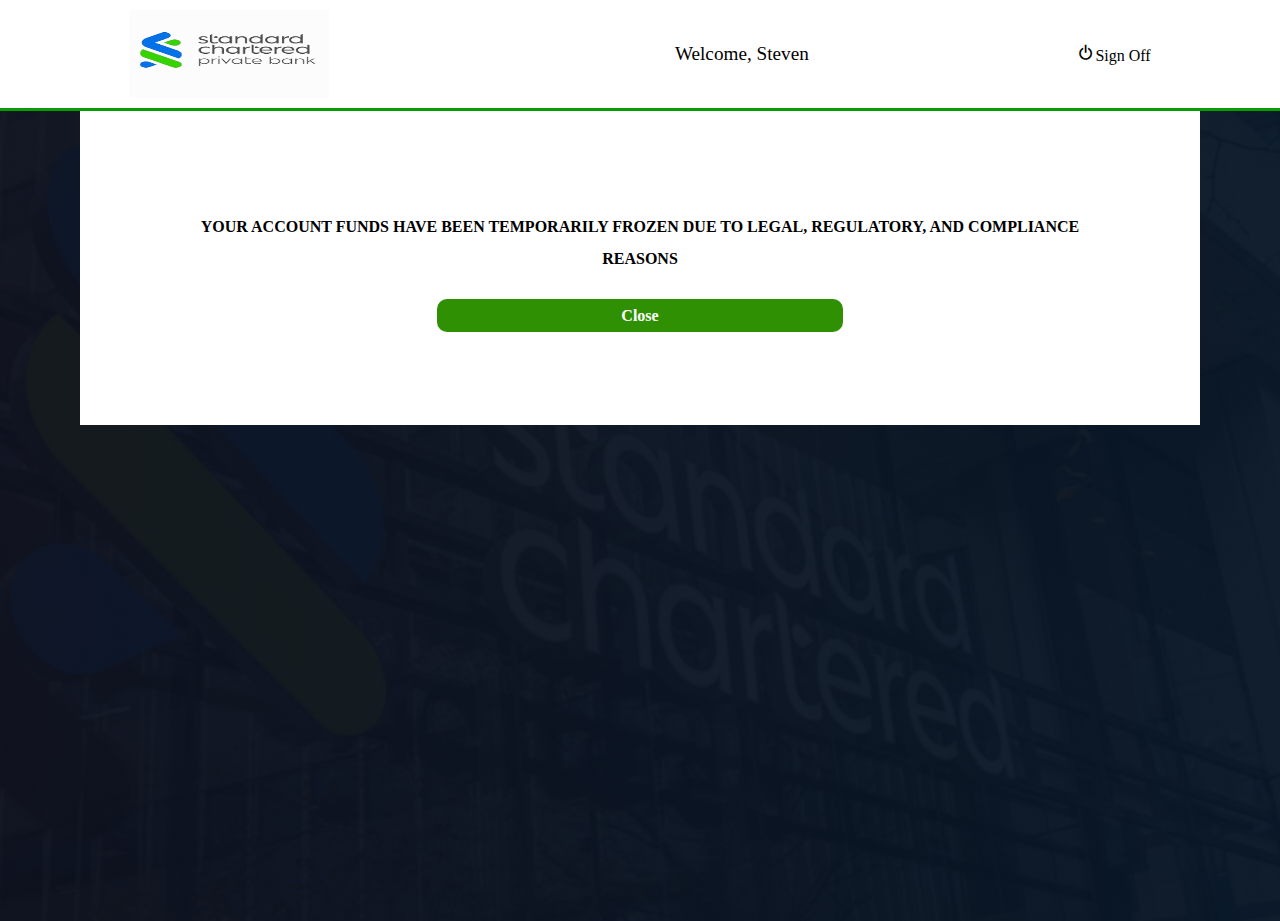
<file: letter.html>
<!DOCTYPE html>
<html lang="en">
<head>
    <meta charset="UTF-8">
    <meta name="viewport" content="width=device-width, initial-scale=1.0">
    <title>Dashboard</title>

    
     <link rel="stylesheet" href="letter.css">

    <link rel="stylesheet"
  href="https://unpkg.com/boxicons@latest/css/boxicons.min.css">

  <link rel="stylesheet" href="https://cdnjs.cloudflare.com/ajax/libs/font-awesome/6.5.2/css/all.min.css" integrity="sha512-SnH5WK+bZxgPHs44uWIX+LLJAJ9/2PkPKZ5QiAj6Ta86w+fsb2TkcmfRyVX3pBnMFcV7oQPJkl9QevSCWr3W6A==" crossorigin="anonymous" referrerpolicy="no-referrer" />
</head>
<body>
    <header>
        <button class="logo">
            <img src="sbclogo-removebg-preview.png" alt="" height="80px" width="200px">
        </button>
        <div class="nav-links">
            <ul class="navlinks">
                <li><i class='bx bx-search-alt-2' ></i></li>
                <li><i class='bx bx-user-circle'></i><a href="#">Welcome, Steven</a></li>
            </ul>
        </div>
        <div class="off">
            <li><i class='bx bx-power-off'></i><a href="./index.html">Sign Off</a></li>
        </div>
    </header>
    <div class="letter">
        <div class="letter-content">
            <p>Your account funds have been temporarily frozen due to legal, regulatory, and compliance reasons</p>
            <a href="transfer.html" class="close-letter">Close</a>
        </div>
    </div>
</body>
</html>
</file>
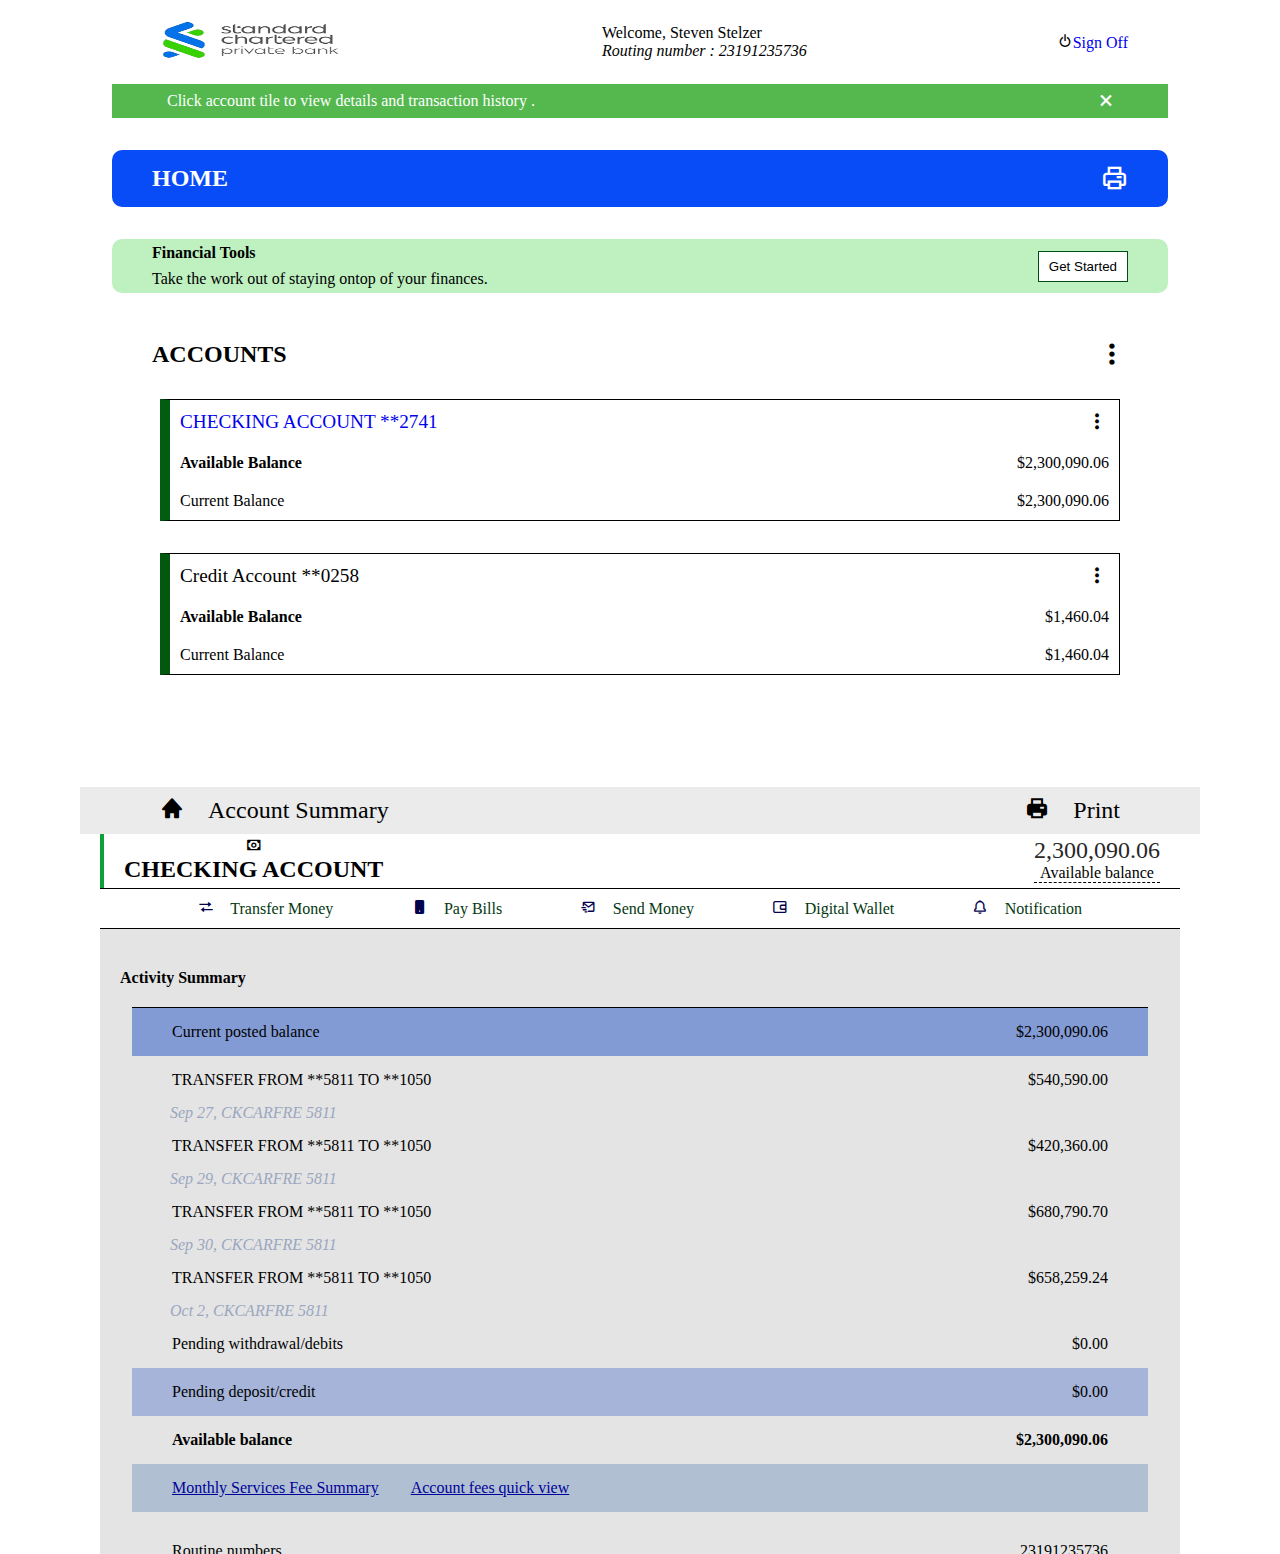
<file: transfer.html>
<!DOCTYPE html>
<html lang="en">
<head>
    <meta charset="UTF-8">
    <meta name="viewport" content="width=device-width, initial-scale=1.0">
    <title>Trusted Community Banking & Mortgage Lender in Chicago, IL</title>

    <link rel="stylesheet" href="transfer.css">

    <link rel="stylesheet"
    href="https://cdn.jsdelivr.net/npm/boxicons@latest/css/boxicons.min.css">

    <!-- <script src="script.js"></script> -->
    
</head>
<body>
    <header>
        <div class="logo">
            <img src="./sbclogo-removebg-preview.png" alt="">
        </div>
        <div class="name">
            <p>Welcome, Steven Stelzer</p>
            <i>Routing number : 23191235736</i>
        </div>
        <div class="off">
            <li><i class='bx bx-power-off'></i><a href="index.html">Sign Off</a></li>
        </div>
    </header>
    <div class="second_head">
        <p>Click account tile to view details and transaction history . </p>
        <i class='bx bx-x'></i>
    </div>

    <div class="home">
        <h4>HOME</h4>
        <i class='bx bx-printer'></i>
    </div>

    <div class="tools">
        <div class="ftools">
            <h5>Financial Tools</h5>
            <p>Take the work out of staying ontop of your finances. </p>
        </div>

        <button>Get Started</button>
    </div>

    <div class="accounts">
        <div class="acc_title">
            <h2>ACCOUNTS</h2>
            <i class='bx bx-dots-vertical-rounded'></i>
        </div>

        <div class="checking">
            <div class="check_acc">
                <h2><a href="#dashboard">CHECKING ACCOUNT **2741</a></h2>
                <i class='bx bx-dots-vertical-rounded'></i>
            </div>

            <div class="available">
                <h6>Available Balance</h6>
                <p>$2,300,090.06</p>
            </div>

            <div class="current">
                <h6>Current Balance</h6>
                <p>$2,300,090.06</p>
            </div>
        </div>


        <div class="savings">
            <div class="check_acc">
                <h2>Credit Account **0258</h2>
                <i class='bx bx-dots-vertical-rounded'></i>
            </div>

            <div class="available">
                <h6>Available Balance</h6>
                <p>$1,460.04</p>
            </div>

            <div class="current">
                <h6>Current Balance</h6>
                <p>$1,460.04</p>
            </div>
        </div>

    </div>
 
    <!-- dashboard from wells -->

  <section class="summay">
    <div class="sum">
        <span>
            <i class='bx bxs-home'></i>
        <p>Account Summary</p>
        </span>

        <span>
            <i class='bx bxs-printer' ></i>
            <p>Print</p>
        </span>

    </div>

  </section>

  <section class="dashboard_container" id="dashboard">
    <div class="dashboard_content">
       <div class="checkings">
        <div class="checkng">
            <span>
            <i class='bx bx-money'></i>
            <h2>CHECKING ACCOUNT</h2>
            </span>
        </div>
        <div class="checking_amount">
            <h2>2,300,090.06</h2>
            <p>Available balance</p>
        </div>
       </div>
       <div class="transfered">
       <ul class="transfer-navlinks">
             <li>
                <span><i class='bx bx-transfer'></i></span>
                <a href="letter.html">Transfer Money</a>
            </li>
            <li>
                <span><i class='bx bxs-mobile'></i></span>
                <a href="letter.html">Pay Bills</a>
            </li>
            <li>
                <span><i class='bx bx-mail-send'></i></span>
                <a href="letter.html">Send Money</a>
            </li>
            <li>
                <span><i class='bx bx-wallet-alt' ></i></span>
                <a href="letter.html">Digital Wallet</a>
            </li>
            <li>
                <span><i class='bx bx-bell'></i></span>
                <a href="#">Notification</a>
            </li>
        
       </ul>
       </div>
       <div class="summary">
        <h6>Activity Summary</h6>
        <span class="current">
            <a href="#">Current posted balance</a>
            <p>$2,300,090.06</p>
        </span>
        <span class="debit"> 
            <a href="letter.html">TRANSFER FROM **5811 TO **1050</a>
            <p>$540,590.00</p>
        </span>
        <i>Sep 27, CKCARFRE 5811</i>
        <span class="debit"> 
            <a href="letter.html">TRANSFER FROM **5811 TO **1050</a>
            <p>$420,360.00</p>
        </span>
        <i>Sep 29, CKCARFRE 5811</i>
        <span class="debit"> 
            <a href="letter.html">TRANSFER FROM **5811 TO **1050</a>
            <p>$680,790.70</p>
        </span>
        <i>Sep 30, CKCARFRE 5811</i>
        <span class="debit"> 
            <a href="letter.html">TRANSFER FROM **5811 TO **1050</a>
            <p>$658,259.24</p>
        </span>
        <i>Oct 2, CKCARFRE 5811</i>
        <span class="debit"> 
            <a href="letter.html">Pending withdrawal/debits</a>
            <p>$0.00</p>
        </span>
        <span class="credit">
            <a href="#">Pending deposit/credit</a>
            <p>$0.00</p>
        </span>
        <span class="balance"> 
            <a href="#">Available balance</a>
            <p>$2,300,090.06</p>
        </span>
        <span class="view">
            <a href="#">Monthly Services Fee Summary</a>
            <a href="#">Account fees quick view</a>
        </span>
        <span class="routine">
            <a href="#">Routine numbers</a>
            <p>23191235736</p>
        </span>
        <span class="routine">
            <a href="#">Account number</a>
            <p>2706531050</p>
        </span>
       </div>
       <!-- Agreement -->

<section class="agreement" id="agreement">
<i>Online Banking Service Agreement</i>
<p>
    Investment products and services are offered through Standard Chartered Advisors. Standard Chartered Advisors is a trade name used by Standard Chartered Bank Clearing Services, LLC (SCBCS) and Standard Chartered Bank Advisors Financial Network, LLC, Members SIPC, separate registered broker-dealers and non-bank affiliates of Standard Chartered & Company.

The Private Bank is an experience level for qualifying clients of Standard Chartered Wealth and Investment Management (WIM). WIM offers financial products and services through affiliates of Standard Chartered Bank & Company. Bank products and services are available through Standard Chartered, N.A., Member FDIC.

FICO is a registered trademark of Fair Isaac Corporation in the United States and other countries.

PazeSM and the PazeSM related marks are wholly owned by Early Warning Services, LLC and are used herein under license.

QuickBooks and Quicken are trademarks of Intuit Inc. registered in the United States and other countries.

Xero is a trademark of Xero Limited.

Zelle® and the Zelle® related marks are wholly owned by Early Warning Services, LLC and are used herein under license. <br>

Deposit products offered by Standard Chartered Bank, N.A. Member FDIC. <br>

RSNIP-06112025-6152963.1.1 <br>

LRC-1123
</p>

    <div class="agreement__table">
        <table>
            <tr>
                <th>Are Not FDIC Insured</th>
                <th>Are Not Bank Guaranteed</th>
                <th>May Lose Value</th>
            </tr>
            <tr>
                <td>Are Not Deposits</td>
                <td>Are Not Insured by Any Federal Government Agency</td>
                <td>Are Not a Condition to Any Banking Service or Activity</td>
            </tr>
        </table>
    </div>
</section>

    </div>
</section>


</body>
</html>
</file>
<file: letter.css>
* {
    padding: 0;
    margin: 0;
    text-decoration: none;
    box-sizing: border-box;
    list-style: none;
}
header {
    display: flex;
    justify-content: space-around;
    align-items: center;
    background-color: rgb(255, 255, 255);
    padding: 10px 12px;
    border-bottom: 3px solid rgb(10, 156, 5);
}
.navlinks {
    display: flex;
    align-items: center;
    gap: 1.5rem;
}
.logo {
    border: none;
    font-size: 2rem;
    font-weight: 600;
    color: #fff;
    background-color: rgb(252, 252, 252);
    font-family: 'Times New Roman', Times, serif;
}
.navlinks li  {
    color: rgb(0, 0, 0);
    font-size: 0.8rem;
    display: flex;
    text-align: center;
    align-items: center;
    border-right: 1px solid #fff;
    padding-right: 2rem;
}
.navlinks a {
    color: #000000;
    font-size: 1.2rem;
}
.off li a {
    color: #000000;
    align-items: center;
    text-align: center;
}
.off li .bx {
    color: #000000;
    font-size: 1.2rem;
    align-items: center;
    text-align: center;
}
.navlinks .bx {
    font-size: 1.7rem;
    color: #fff;
    align-items: center;
    text-align: center;
}
.letter {
    /* background-color: rgba(4, 60, 214, 0.837); */
    background-image: linear-gradient(0deg, rgba(9, 9, 9, 0.8), rgba(9, 9, 9, 0.8)), url(./SCB\ Back.jpg);
    background-position: center;
    background-size: cover;
    height: 90vh;
    /* position: absolute; */
    /* width: 100%; */
}
.letter-content {
    background-color: #fff;
    margin: 0rem 5rem;
    padding: 100px 100px;
    align-items: center;
    text-align: center;
}
.letter-content p {
    font-weight: bold;
    line-height: 2rem;
    margin-bottom: 2rem;
    text-transform: uppercase;
}
.letter-content p a {
    text-decoration: underline;
}
.close-letter {
    padding: 8px 20%;
    border: none;
    background-color: rgb(48, 144, 4);
    border-radius: 10px;
    margin-top: 3rem;
    /* margin-left: 20rem; */
}
.close-letter  {
    color: #fff;
    font-weight: 600;
}

@media  (max-width: 455px) {
    header {
        display: flex;
        justify-content: space-between;
    }
    header .nav-links {
        display: none;
    }
    header .logo {
        font-size: 1.2rem;
    }
    .dashboard_header {
        display: none;
    }
    .letter-content {
        margin: 0rem 2rem;
        padding: 10px 10px;
    }
}
@media  (max-width: 400px) {
    header {
        display: flex;
        justify-content: space-between;
    }
    header .nav-links {
        display: none;
    }
    header .logo {
        font-size: 1.2rem;
    }
    .dashboard_header {
        display: none;
    }
    .letter-content {
        margin: 0rem 2rem;
        padding: 10px 10px;
    }
}

@media  (max-width: 410px) {
    header {
        display: flex;
        justify-content: space-between;
    }
    header .nav-links {
        display: none;
    }
    header .logo {
        font-size: 1.2rem;
    }
    .dashboard_header {
        display: none;
    }
    .letter-content {
        margin: 0rem 2rem;
        padding: 10px 10px;
    }
}

@media  (max-width: 375px) {
    header {
        display: flex;
        justify-content: space-between;
    }
    header .nav-links {
        display: none;
    }
    header .logo {
        font-size: 1.2rem;
    }
    .dashboard_header {
        display: none;
    }
    .letter-content {
        margin: 0rem 2rem;
        padding: 10px 10px;
    }
}
@media  (max-width: 365px) {
    header {
        display: flex;
        justify-content: space-between;
    }
    header .nav-links {
        display: none;
    }
    header .logo {
        font-size: 1.2rem;
    }
    .dashboard_header {
        display: none;
    }
    .letter-content {
        margin: 0rem 2rem;
        padding: 10px 10px;
    }
}
</file>
<file: transfer.css>
* {
    padding: 0;
    margin: 0;
    box-sizing: border-box;
    text-decoration: none;
    list-style: none;
}
header {
    display: flex;
    justify-content: space-between;
    align-items: center;
    padding: 0 40px;
    margin: 0 7rem;
}
header .logo img {
    height: 80px;
    width: 200px;
}
.second_head {
    display: flex;
    justify-content: space-between;
    align-items: center;
    padding: 5px 40px;
    margin: 0 7rem;
    background-color: rgba(8, 153, 1, 0.693);
    color: white;
    margin-bottom: 2rem;
}
.second_head .bx {
    font-size: 1.5rem;
    padding-right: 10px;
    cursor: pointer;
}
.second_head p {
    padding-left: 15px;
}
.home {
    display: flex;
    justify-content: space-between;
    align-items: center;
    padding: 15px 40px;
    margin: 0 7rem;
    background-color: rgb(8, 76, 247);
    border-radius: 10px;
    margin-bottom: 2rem;
}
.home .bx {
    font-size: 1.7rem;
    cursor: pointer;
    color: #fff;
}
.home h4 {
    font-size: 1.5rem;
    color: #fff;
}
.tools {
    display: flex;
    justify-content: space-between;
    align-items: center;
    padding: 5px 40px;
    margin: 0 7rem;
    background-color: rgb(191, 240, 192);
    border-radius: 10px;
    margin-bottom: 2.5rem;
}
.tools .ftools h5 {
    font-size: 1rem;
    margin-bottom: 0.5rem;
}
.tools button {
    color: gb(2, 77, 22);
    padding: 7px 10px;
    border: 1px solid rgb(2, 77, 22);
    background-color: #fff;
    cursor: pointer;

}
.accounts .acc_title {
    display: flex;
    justify-content: space-between;
    align-items: center;
    padding: 5px 40px;
    margin: 0 7rem;
    margin-bottom: 1.5rem;

}
.accounts .acc_title .bx {
    font-size: 2rem;
}
.checking {
    border: 1px solid black;
    margin: 0 10rem;
    border-left: 10px solid rgb(3, 93, 16);
    margin-bottom: 2rem;
}
.checking:hover {
    background-color: aliceblue;
    cursor: pointer;
}
.checking .check_acc {
    display: flex;
    justify-content: space-between;
    align-items: center;
    padding: 10px;
    /* margin: 0 7rem; */
}
.checking .check_acc:hover {
    text-decoration: underline;
}
.checking .check_acc h2 {
    font-size: 1.2rem;
    font-weight: 100;
}
.checking .check_acc .bx {
    font-size: 1.5rem;
}
.checking .available {
    display: flex;
    justify-content: space-between;
    align-items: center;
    padding: 10px;
    /* margin: 0 7rem; */
}
.checking .current {
    display: flex;
    justify-content: space-between;
    align-items: center;
    padding: 10px;
    /* margin: 0 7rem; */
}
.checking .available h6 {
    font-size: 1rem;
}
.checking .current h6 {
    font-size: 1rem;
    font-weight: 100;
}


.savings {
    border: 1px solid black;
    margin: 0 10rem;
    border-left: 10px solid rgb(2, 88, 14);
    margin-bottom: 7rem;
}
.savings:hover {
    background-color: aliceblue;
    cursor: pointer;
}
.savings .check_acc {
    display: flex;
    justify-content: space-between;
    align-items: center;
    padding: 10px;
    /* margin: 0 7rem; */
}
.savings .check_acc h2 {
    font-size: 1.2rem;
    font-weight: 100;
}
.savings .check_acc .bx {
    font-size: 1.5rem;
}
.savings .available {
    display: flex;
    justify-content: space-between;
    align-items: center;
    padding: 10px;
    /* margin: 0 7rem; */
}
.savings .current {
    display: flex;
    justify-content: space-between;
    align-items: center;
    padding: 10px;
    /* margin: 0 7rem; */
}
.savings .available h6 {
    font-size: 1rem;
}
.savings .current h6 {
    font-size: 1rem;
    font-weight: 100;
}

/* dashboard from wells  */


.summay .sum {
    display: flex;
    justify-content: space-between;
    align-items: center;
    padding: 10px 80px;
    margin: 0 5rem;
    background-color: #ebebeb;
}
.summay .sum span {
    display: flex;
    gap: 1.5rem;
    font-size: 1.5rem;
}

.dashboard_container {
    background-size: cover;
    background-position: center;
    width: 100%;
    height: 80vh;
    background-attachment: fixed;
    overflow-y: scroll;
    overflow-x: hidden;
    padding: 20px;
    box-sizing: border-box;
}
.dashboard_content {
    background-color: #fff;
    margin-top: -1.4rem;
    margin-left: 5rem;
    margin-right: 5rem;
    /* border-bottom: 2px solid #000; */
}
.checkings {
    display: flex;
    align-items: center;
    text-align: center;
    justify-content: space-between;
    padding: 5px 20px;
    border-left: 4px solid rgb(10, 161, 56);
}
.checking span {
    display: flex;
    align-items: center;
}
.checking span .bx {
    font-size: 2rem;
    padding-right: 1rem;
}
.checking span h2 {
    font-weight: 550;
    font-size: 1.2rem;
    color: rgb(129, 6, 6);
}
.checking .acc {
    gap: 1.5rem;
    font-size: 0.8rem;
    padding-left: 45px;
    color: rgb(10, 10, 42);
   cursor: pointer;
}
.checking .acc p {
    border-bottom: 1.5px dashed rgb(16, 16, 78);
}
.checking_amount h2 {
    font-size: 1.5rem;
    font-weight: 400;
    color: #292828;
}
.checking_amount p {
    border-bottom: 1.5px dashed #000;
}
.transfer-navlinks {
    display: flex;
    align-items: center;
    justify-content: space-evenly;
    padding: 10px 20px;
    border-bottom: 1px solid #000;
    border-top: 1px solid #000;
}
.transfer-navlinks a {
    color: rgb(4, 56, 18);
}
.transfer-navlinks a:hover {
    text-decoration: underline;
}
.transfer-navlinks .bx {
    color: rgb(3, 3, 78);
    padding-right: 0.8rem;
}

.summary {
    background-color: #e4e4e4;
}
.summary i {
    padding-left: 70px;
    color: #9ba7c0;
}
.summary h6 {
    padding-top: 40px;
    padding-left: 20px;
    padding-bottom: 20px;
    font-size: 1rem;
    font-weight: 550;
}
.summary span {
    display: flex;
    align-items: center;
    justify-content: space-between;
}
.summary .current {
    background-color: rgb(131, 155, 213);
    padding: 15px 40px;
    margin: 0 2rem;
    border-top: 1px solid #000;
}
.summary .current a {
    color: #000;
}
.summary .debit {
    padding: 15px 40px;
    margin: 0 2rem;
}
.summary .debit a {
    color: #000;
}
.summary .debit a:hover {
    text-decoration: underline;
}
.summary .credit {
    background-color: rgb(166, 180, 217);
    padding: 15px 40px;
    margin: 0 2rem;
}
.summary .credit a {
    color: #000;
}
.summary .balance {
    padding: 15px 40px;
    margin: 0 2rem;
}
.summary .balance a {
    color: #000;
    font-weight: 700;
}
.summary .balance p {
    font-weight: 700;
}
.summary .view {
    background-color: rgb(176, 192, 210);
    padding: 15px 40px;
    margin: 0 2rem;
    justify-content: left;
    gap: 2rem;
}
.summary .view a {
    color: rgb(0, 0, 154);
    text-decoration: underline;
}
.summary .routine {
    padding: 30px 40px 40px 40px;
    margin: 0 2rem;
}
.summary .routine a {
    color: #000;
    
}

.agreement {
    display: grid;
    align-items: center;
    background-color: #d5d4d4;
}
.agreement i {
    margin: 1.5rem 0 1rem 4rem;
    color: blue;
}
.agreement p {
    display: flex;
    align-items: center;
    margin: 0 4rem;
    line-height: 2rem;
    padding-bottom: 3rem;
}
.agreement__table {
    color: black;
}
table,th,td {
    border: 2px solid;
    /* width: 50%; */
    border-collapse: collapse;
    padding: 20px;
    margin: 3rem;
}
th {
    text-align: center;
    font-size: 1.5rem;
}
td{
    text-align: center;
    font-size: 1.5rem;
}



@media  (max-width: 1200px) {
    header {
        padding: 0;
        margin: 0 2rem;
    }
    header .logo img {
        height: 50px;
        width: 100px;
    }
    header .name {
        display: none;
    }
    header .off {
        font-size: 1rem;
    }
    header .off .bx {
        display: none;
    }
    .second_head {
        display: none;
    }
    .home {
        padding: 10px;
        margin: 0;
    }
    .tools {
        padding: 10px;
        margin: 1rem 0;
    }
    .tools .ftools p {
        font-size: 1rem;
    }
    .accounts .acc_title {
        padding: 5px;
        margin: 0;
    }
    .checking {
        margin: 0;
        margin-bottom: 2rem;
    }
    .savings {
        margin: 0;
        margin-bottom: 7rem;
    }
    .summay .sum {
        padding: 7px 0;
        margin: 0;
    }
    .summay .sum span {
        font-size: 1rem;
    }
    .dashboard_content {
        margin-left: 0;
        margin-right: 0;
    }
    .checkings {
        padding: 5px;
    }
    .checkings span .bx  {
        display: none;
    }
    .checkings span h2 {
        font-size: 1rem;
        padding-right: 8rem;
    }
    .checkings .checking_amount h2 {
        font-size: 0.8rem;
        font-weight: bolder;
    }
    .checkings .checking_amount p {
        font-size: 0.8rem;
    }
    .transfer-navlinks .bx {
        display: none;
    }
    .transfer-navlinks {
        padding: 5px;
    }
    .transfer-navlinks a {
        color: rgb(187, 159, 2);
        font-weight: bolder;
    }
    

    .summary .current {
        padding: 15px 5px;
        margin: 0 ;
    }
    .summary .current a {
        font-size: 0.9rem;
        width: 100px;
    }
    .summary .debit {
        padding: 15px 5px;
        margin: 0;
    }
    .summary .debit a {
        font-size: 0.9rem;
        width: 100px;
    }
    .summary .credit {
        padding: 15px 5px;
        margin: 0;
    }
    .summary .credit a {
        font-size: 0.9rem;
        width: 100px;
    }
    .summary .balance {
        padding: 15px 5px;
        margin: 0;
    }
    .summary .balance a {
        font-size: 0.9rem;
        width: 100px;
    }
    .summary .view {
        padding: 15px 7px;
        margin: 0;
        gap: 3rem;
    }
    .summary .view a {
        font-size: 1rem;
    }
    .summary .routine {
        padding: 30px 7px 40px 7px;
        margin: 0;
    }
    .summary .routine a {
        font-weight: bold;
    }
    .agreement {
        width: 100%;
        margin-top: 5rem;
    }
    .agreement p {
        width: 100%;
        margin: 0;
        padding-left: 10px;
    }
    .agreement i {
        text-decoration: underline;
    }
    .agreement__table {
        width: 400px;
    }
    table,th,td {
        margin: 0;
        width: 700px;
    }
    th {
        font-size: 0.9rem;
    }
    td{
        font-size: 0.8rem;
    }
}


@media  (max-width: 1000px) {
    header {
        padding: 0;
        margin: 0 2rem;
    }
    header .logo img {
        height: 50px;
        width: 100px;
    }
    header .name {
        display: none;
    }
    header .off {
        font-size: 1rem;
    }
    header .off .bx {
        display: none;
    }
    .second_head {
        display: none;
    }
    .home {
        padding: 10px;
        margin: 0;
    }
    .tools {
        padding: 10px;
        margin: 1rem 0;
    }
    .tools .ftools p {
        font-size: 1rem;
    }
    .accounts .acc_title {
        padding: 5px;
        margin: 0;
    }
    .checking {
        margin: 0;
        margin-bottom: 2rem;
    }
    .savings {
        margin: 0;
        margin-bottom: 7rem;
    }
    .summay .sum {
        padding: 7px 0;
        margin: 0;
    }
    .summay .sum span {
        font-size: 1rem;
    }
    .dashboard_content {
        margin-left: 0;
        margin-right: 0;
    }
    .checkings {
        padding: 5px;
    }
    .checkings span .bx  {
        display: none;
    }
    .checkings span h2 {
        font-size: 1rem;
        padding-right: 8rem;
    }
    .checkings .checking_amount h2 {
        font-size: 0.8rem;
        font-weight: bolder;
    }
    .checkings .checking_amount p {
        font-size: 0.8rem;
    }
    .transfer-navlinks .bx {
        display: none;
    }
    .transfer-navlinks {
        padding: 5px;
    }
    .transfer-navlinks a {
        color: rgb(187, 159, 2);
    }
    

    .summary .current {
        padding: 15px 5px;
        margin: 0 ;
    }
    .summary .current a {
        font-size: 0.9rem;
        width: 100px;
    }
    .summary .debit {
        padding: 15px 5px;
        margin: 0;
    }
    .summary .debit a {
        font-size: 0.9rem;
        width: 100px;
    }
    .summary .credit {
        padding: 15px 5px;
        margin: 0;
    }
    .summary .credit a {
        font-size: 0.9rem;
        width: 100px;
    }
    .summary .balance {
        padding: 15px 5px;
        margin: 0;
    }
    .summary .balance a {
        font-size: 0.9rem;
        width: 100px;
    }
    .summary .view {
        padding: 15px 7px;
        margin: 0;
        gap: 3rem;
    }
    .summary .view a {
        font-size: 1rem;
    }
    .summary .routine {
        padding: 30px 7px 40px 7px;
        margin: 0;
    }
    .summary .routine a {
        font-weight: bold;
    }
    .agreement {
        width: 100%;
        margin-top: 5rem;
    }
    .agreement p {
        width: 100%;
        margin: 0;
        padding-left: 10px;
    }
    .agreement i {
        text-decoration: underline;
    }
    .agreement__table {
        width: 400px;
    }
    table,th,td {
        margin: 0;
        width: 700px;
    }
    th {
        font-size: 0.9rem;
    }
    td{
        font-size: 0.8rem;
    }
}


@media  (max-width: 455px) {
    header {
        padding: 0;
        margin: 0 2rem;
    }
    header .logo img {
        height: 50px;
        width: 100px;
    }
    header .name {
        display: none;
    }
    header .off {
        font-size: 1rem;
    }
    header .off .bx {
        display: none;
    }
    .second_head {
        display: none;
    }
    .home {
        padding: 10px;
        margin: 0;
    }
    .tools {
        padding: 10px;
        margin: 1rem 0;
    }
    .tools .ftools p {
        font-size: 0.6rem;
    }
    .accounts .acc_title {
        padding: 5px;
        margin: 0;
    }
    .checking {
        margin: 0;
        margin-bottom: 2rem;
    }
    .savings {
        margin: 0;
        margin-bottom: 7rem;
    }
    .summay .sum {
        padding: 7px;
        margin: 0;
    }
    .summay .sum span {
        font-size: 1rem;
    }
    .dashboard_content {
        margin-left: 0;
        margin-right: 0;
    }
    .checkings {
        padding: 5px;
    }
    .checkings span .bx  {
        display: none;
    }
    .checkings span h2 {
        font-size: 1rem;
        padding-right: 8rem;
    }
    .checkings .checking_amount h2 {
        font-size: 0.8rem;
        font-weight: bolder;
    }
    .checkings .checking_amount p {
        font-size: 0.8rem;
    }
    .transfer-navlinks .bx {
        display: none;
    }
    .transfer-navlinks {
        padding: 5px;
    }
    .transfer-navlinks a {
        color: rgb(187, 159, 2);
    }
    

    .summary .current {
        padding: 15px 5px;
        margin: 0 ;
    }
    .summary .current a {
        font-size: 0.9rem;
        width: 100px;
    }
    .summary .debit {
        padding: 15px 5px;
        margin: 0;
    }
    .summary .debit a {
        font-size: 0.9rem;
        width: 100px;
    }
    .summary .credit {
        padding: 15px 5px;
        margin: 0;
    }
    .summary .credit a {
        font-size: 0.9rem;
        width: 100px;
    }
    .summary .balance {
        padding: 15px 5px;
        margin: 0;
    }
    .summary .balance a {
        font-size: 0.9rem;
        width: 100px;
    }
    .summary .view {
        padding: 15px 7px;
        margin: 0;
        gap: 3rem;
    }
    .summary .view a {
        font-size: 1rem;
    }
    .summary .routine {
        padding: 30px 7px 40px 7px;
        margin: 0;
    }
    .summary .routine a {
        font-weight: bold;
    }
    .agreement {
        width: 100%;
        margin-top: 5rem;
    }
    .agreement p {
        width: 325px;
        margin: 0;
        padding-left: 10px;
    }
    .agreement i {
        text-decoration: underline;
    }
    .agreement__table {
        width: 400px;
    }
    table,th,td {
        margin: 0;
        width: 225px;
    }
    th {
        font-size: 0.9rem;
    }
    td{
        font-size: 0.8rem;
    }
}


@media  (max-width: 385px) {
    header {
        padding: 0;
        margin: 0 2rem;
    }
    header .logo img {
        height: 50px;
        width: 100px;
    }
    header .name {
        display: none;
    }
    header .off {
        font-size: 1rem;
    }
    header .off .bx {
        display: none;
    }
    .second_head {
        display: none;
    }
    .home {
        padding: 10px;
        margin: 0;
    }
    .tools {
        padding: 10px;
        margin: 1rem 0;
    }
    .tools .ftools p {
        font-size: 0.6rem;
    }
    .accounts .acc_title {
        padding: 5px;
        margin: 0;
    }
    .checking {
        margin: 0;
        margin-bottom: 2rem;
    }
    .savings {
        margin: 0;
        margin-bottom: 7rem;
    }
    .summay .sum {
        padding: 7px 0;
        margin: 0;
    }
    .summay .sum span {
        font-size: 1rem;
    }
    .dashboard_content {
        margin-left: 0;
        margin-right: 0;
    }
    .checkings {
        padding: 5px;
    }
    .checkings span .bx  {
        display: none;
    }
    .checkings span h2 {
        font-size: 1rem;
        padding-right: 8rem;
    }
    .checkings .checking_amount h2 {
        font-size: 0.8rem;
        font-weight: bolder;
    }
    .checkings .checking_amount p {
        font-size: 0.8rem;
    }
    .transfer-navlinks .bx {
        display: none;
    }
    .transfer-navlinks {
        padding: 5px;
    }
    .transfer-navlinks a {
        color: rgb(187, 159, 2);
    }
    

    .summary .current {
        padding: 15px 5px;
        margin: 0 ;
    }
    .summary .current a {
        font-size: 0.9rem;
        width: 100px;
    }
    .summary .debit {
        padding: 15px 5px;
        margin: 0;
    }
    .summary .debit a {
        font-size: 0.9rem;
        width: 100px;
    }
    .summary .credit {
        padding: 15px 5px;
        margin: 0;
    }
    .summary .credit a {
        font-size: 0.9rem;
        width: 100px;
    }
    .summary .balance {
        padding: 15px 5px;
        margin: 0;
    }
    .summary .balance a {
        font-size: 0.9rem;
        width: 100px;
    }
    .summary .view {
        padding: 15px 7px;
        margin: 0;
        gap: 3rem;
    }
    .summary .view a {
        font-size: 1rem;
    }
    .summary .routine {
        padding: 30px 7px 40px 7px;
        margin: 0;
    }
    .summary .routine a {
        font-weight: bold;
    }
    .agreement {
        width: 100%;
        margin-top: 5rem;
    }
    .agreement p {
        width: 325px;
        margin: 0;
        padding-left: 10px;
    }
    .agreement i {
        text-decoration: underline;
    }
    .agreement__table {
        width: 400px;
    }
    table,th,td {
        margin: 0;
        width: 225px;
    }
    th {
        font-size: 0.9rem;
    }
    td{
        font-size: 0.8rem;
    }
}



@media  (max-width: 375px) {
    header {
        padding: 0;
        margin: 0 2rem;
    }
    header .logo img {
        height: 50px;
        width: 100px;
    }
    header .name {
        display: none;
    }
    header .off {
        font-size: 1rem;
    }
    header .off .bx {
        display: none;
    }
    .second_head {
        display: none;
    }
    .home {
        padding: 10px;
        margin: 0;
    }
    .tools {
        padding: 10px;
        margin: 1rem 0;
    }
    .tools .ftools p {
        font-size: 0.6rem;
    }
    .accounts .acc_title {
        padding: 5px;
        margin: 0;
    }
    .checking {
        margin: 0;
        margin-bottom: 2rem;
    }
    .savings {
        margin: 0;
        margin-bottom: 7rem;
    }
    /* section {
        padding: 0;
    } */
    /* .summay {
        display: flex;
        width: 100%;
    } */
    .summay .sum {
        padding: 7px;
        margin: 0;
    }
    .summay .sum span {
        font-size: 1rem;
    }
    .dashboard_container {
        padding: 0;
        margin: 0;
        padding-top: 20px;
        /* padding-right: 20px; */
    }
    .dashboard_content {
        margin-left: 0;
        margin-right: 0;
        padding: 0;
    }
    .checkings {
        padding: 5px;
    }
    .checkings span .bx  {
        display: none;
    }
    .checkings span h2 {
        font-size: 1rem;
        padding-right: 8rem;
    }
    .checkings .checking_amount h2 {
        font-size: 0.8rem;
        font-weight: bolder;
    }
    .checkings .checking_amount p {
        font-size: 0.8rem;
    }
    .transfer-navlinks .bx {
        display: none;
    }
    .transfer-navlinks {
        padding: 5px;
    }
    .transfer-navlinks a {
        color: rgb(187, 159, 2);
    }
    

    .summary .current {
        padding: 15px;
        margin: 0 ;
    }
    .summary .current a {
        font-size: 0.9rem;
        width: 100px;
    }
    .summary .debit {
        padding: 15px 5px;
        margin: 0;
    }
    .summary .debit a {
        font-size: 0.9rem;
        width: 100px;
    }
    .summary .credit {
        padding: 15px 5px;
        margin: 0;
    }
    .summary .credit a {
        font-size: 0.9rem;
        width: 100px;
    }
    .summary .balance {
        padding: 15px 5px;
        margin: 0;
    }
    .summary .balance a {
        font-size: 0.9rem;
        width: 100px;
    }
    .summary .view {
        padding: 15px 7px;
        margin: 0;
        gap: 3rem;
    }
    .summary .view a {
        font-size: 1rem;
    }
    .summary .routine {
        padding: 30px 7px 40px 7px;
        margin: 0;
    }
    .summary .routine a {
        font-weight: bold;
    }
    .agreement {
        width: 100%;
        margin-top: 5rem;
    }
    .agreement p {
        width: 325px;
        margin: 0;
        padding-left: 10px;
    }
    .agreement i {
        text-decoration: underline;
    }
    .agreement__table {
        width: 400px;
    }
    table,th,td {
        margin: 0;
        width: 225px;
    }
    th {
        font-size: 0.9rem;
    }
    td{
        font-size: 0.8rem;
    }
}
</file>
